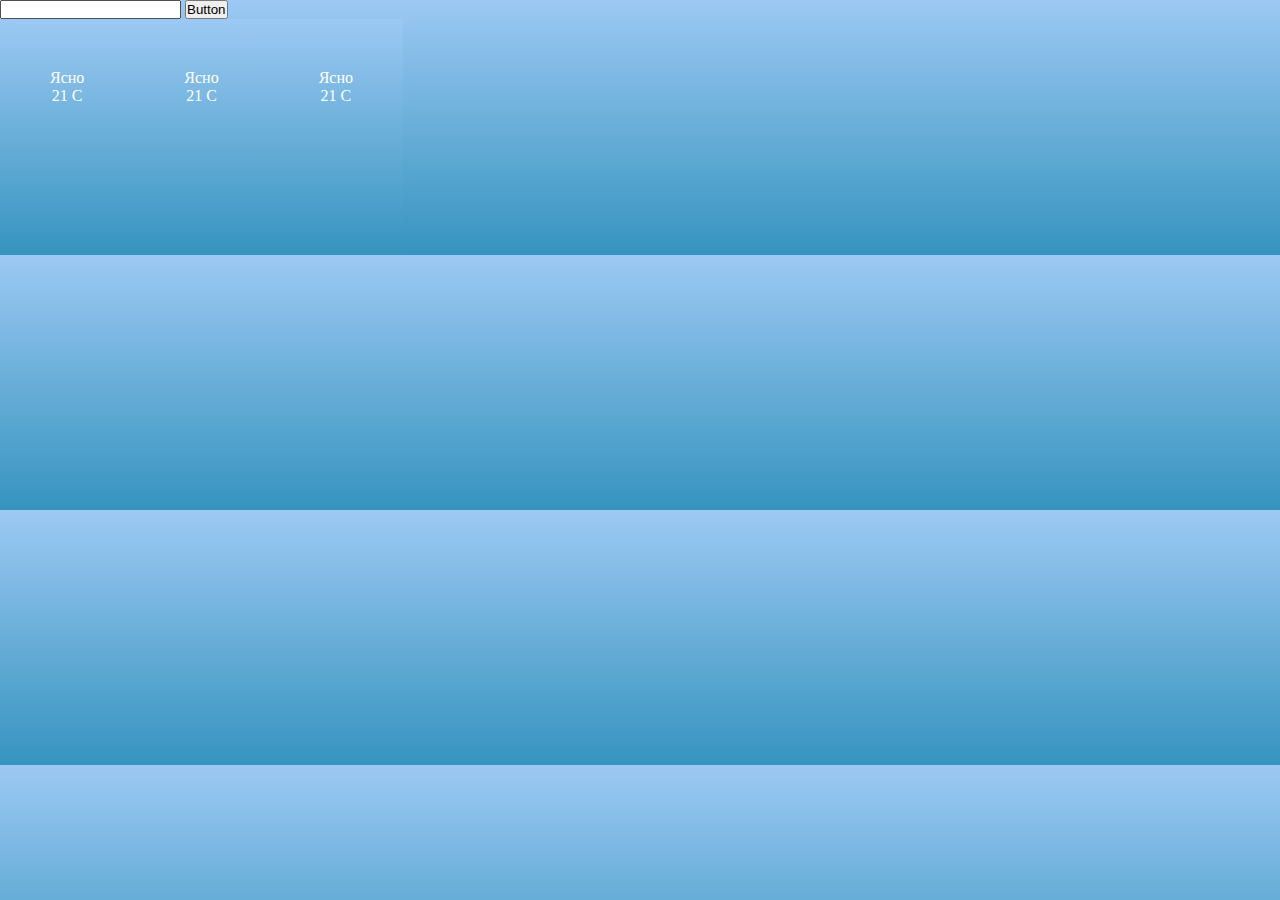
<file: index.html>
<!DOCTYPE html>
<html lang="en">
<head>
	<meta charset="UTF-8">
	<meta http-equiv="X-UA-Compatible" content="IE=edge">
	<meta name="viewport" content="width=device-width, initial-scale=1.0">
	<title>Pogoda</title>

	<link rel="stylesheet" href="style.css">
</head>
<body>
<input type="text" class="inp">
<button class="btn">
	Button
</button>
<ul class="elastic">
	<li class='hide'>Hrodna</li>
	<li class='hide'>Brest</li>
	<li class='hide'>Minsk</li>
	<li class='hide'>Vitebsk</li>
	<li class='hide'>Homyel'</li>
	<li class='hide'>Mogilëv</li>
	<li class='hide'>Braslaw</li>
	<li class='hide'>Polatsk</li>
	<li class='hide'>Slonim</li>
	<li class='hide'>Lida</li>
	<li class='hide'>Volkovysk</li>
</ul>
<div class="wrip">
<div class="wrap">
	<div class="container">
		<div class="header">
			<div class="header__city">
				
			</div>
			<div class="header__discription">Ясно</div>
			<div class="header__temperature">21 С</div>

		</div>
		<div class="forecast">
			<div class="forecast__item">
				
				<div class="forecast__icon"></div>
				<div class="forecast__humidity"></div>
				<div class="forecast__wind"></div>
			</div>
		
			
			
		</div>
	</div>
</div>


<div class="wrap__2">
	<div class="container__2">
		<div class="header__2">
			<div class="header__city_2">
				
			</div>
			<div class="header__discription_2">Ясно</div>
			<div class="header__temperature_2">21 С</div>

		</div>
		<div class="forecast__2">
			<div class="forecast__item_2">
				
				<div class="forecast__icon_2"></div>
				<div class="forecast__humidity_2"></div>
				<div class="forecast__wind_2">  </div>
			</div>
		
			
			
		</div>
	</div>
</div>


<div class="wrap__3">
	<div class="container__3">
		<div class="header__3">
			<div class="header__city_3">
				
			</div>
			<div class="header__discription_3">Ясно</div>
			<div class="header__temperature_3">21 С</div>

		</div>
		<div class="forecast__3">
			<div class="forecast__item_3">
				
				<div class="forecast__icon_3"></div>
				<div class="forecast__humidity_3"></div>
				<div class="forecast__wind_3">  </div>
			</div>
		
			
			
		</div>
	</div>
</div>
</div>
	<script src="app.js"></script>
</body>
</html>
</file>
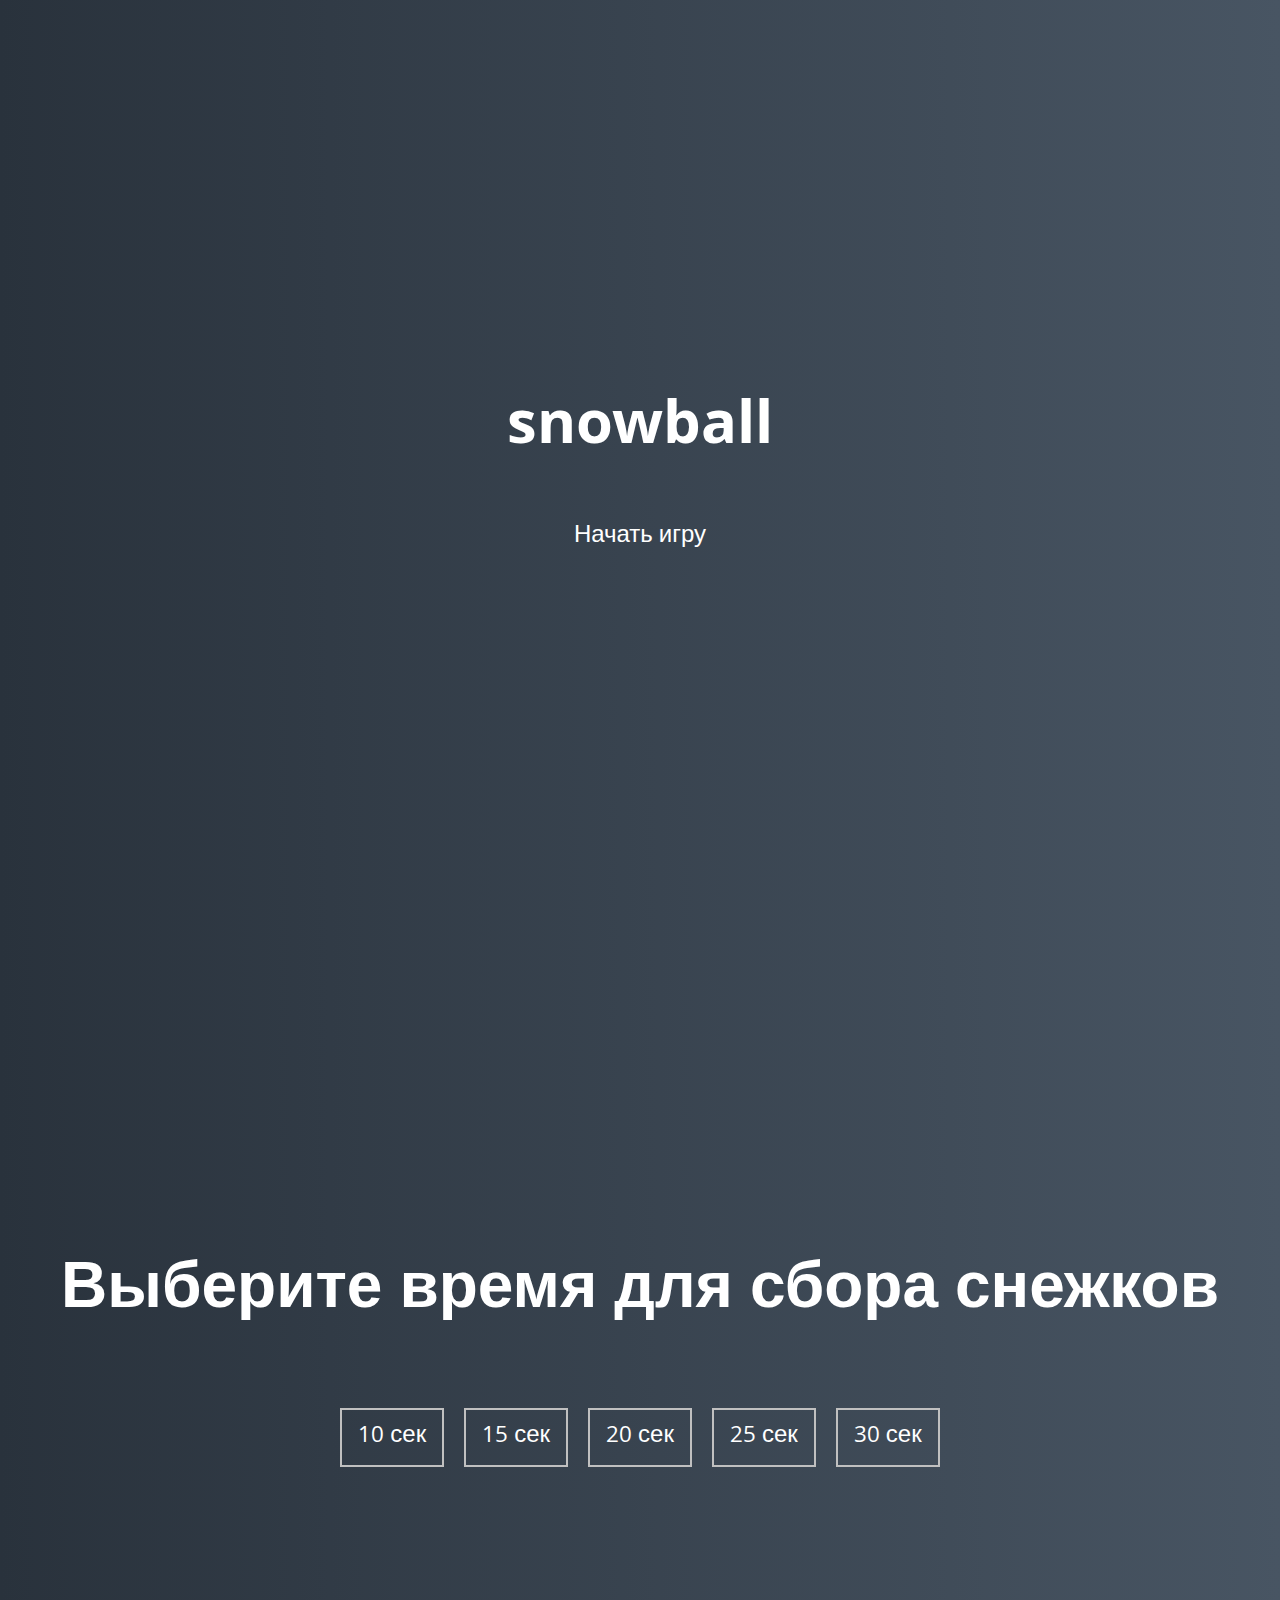
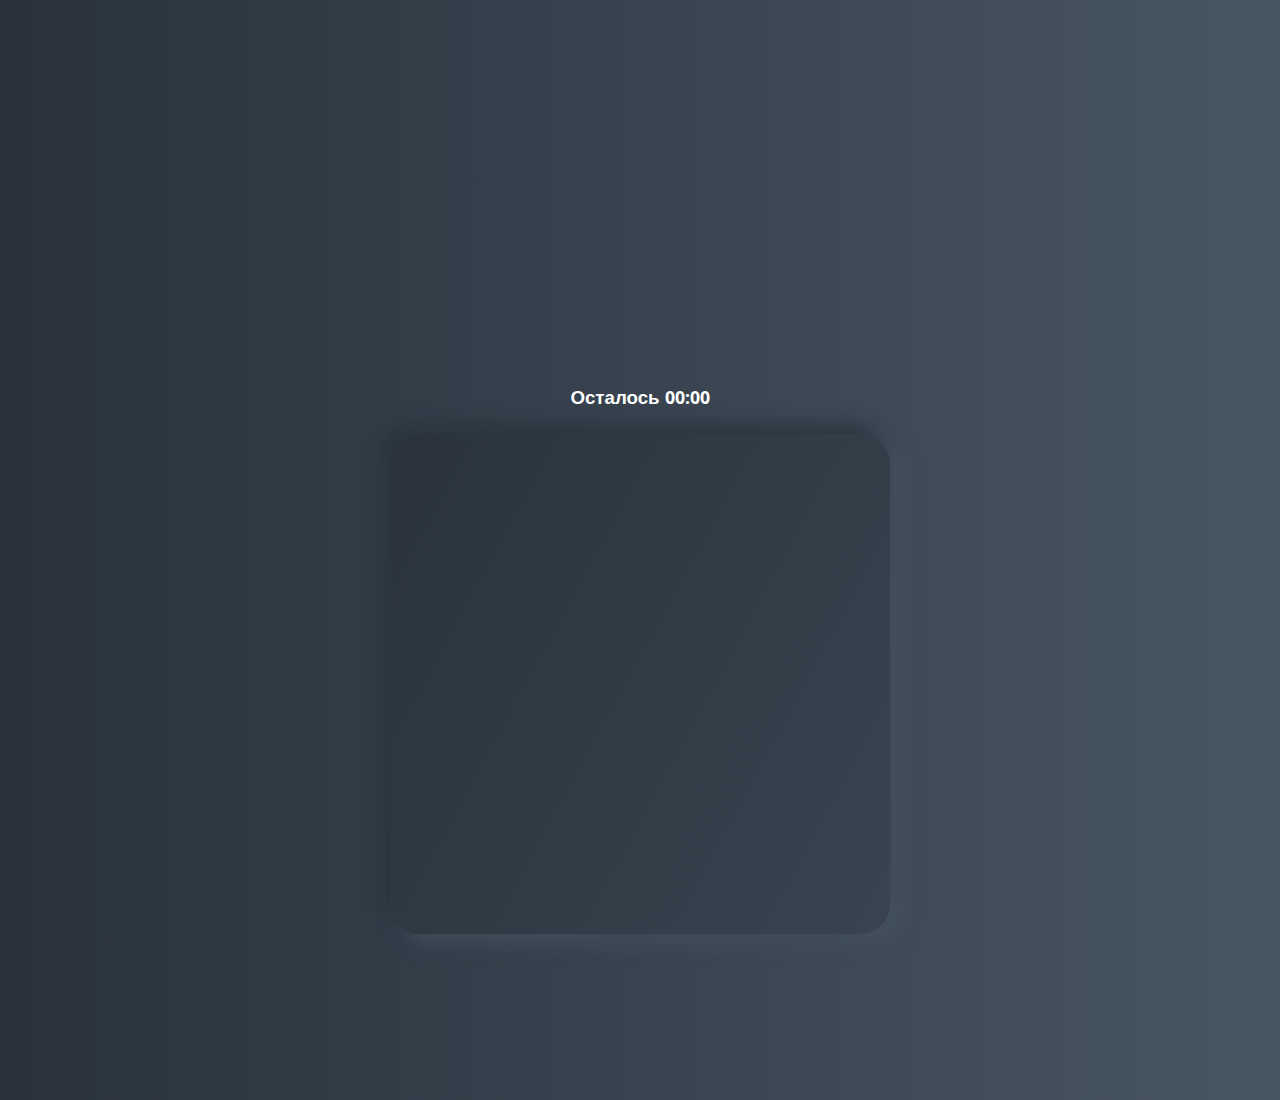
<file: game/game/index.html>
<!DOCTYPE html>
<html lang="en">

<head>
  <meta charset="UTF-8" />
  <meta name="viewport" content="width=device-width, initial-scale=1.0" />
  <link rel="stylesheet" href="styles.css" />
  <title>Aim Training | Проект 5</title>
</head>

<body>
  <div class="screen">
    <h1>snowball</h1>
    <a href="#" class="start" id="start">Начать игру</a>
  </div>

  <div class="screen">
    <h1>Выберите время для сбора снежков</h1>
    <ul class="time-list" id="time-list">
      <li>
        <button class="time-btn" data-time="10">
          10 сек
        </button>
      </li>
      <li>
        <button class="time-btn" data-time="15">
          15 сек
        </button>
      </li>
      <li>
        <button class="time-btn" data-time="20">
          20 сек
        </button>
      </li>
      <li>
        <button class="time-btn" data-time="25">
          25 сек
        </button>
      </li>
      <li>
        <button class="time-btn" data-time="30">
          30 сек
        </button>
      </li>
    </ul>
  </div>

  <div class="screen">
    <h3>Осталось <span id="time">00:00</span></h3>
    <div class="board" id="board"></div>
  </div>
  <script src="app.js"></script>
</body>

</html>
</file>
<file: style.css>
* {
  padding: 0;
  margin: 0;
  color: #ffffff;
}
body {
  background: linear-gradient(360deg, #3594bf 0%, rgb(156, 201, 243));
}
.btn {
  color: #000;
}
.inp {
  color: #000;
}
.wrip {
  display: flex;
  flex-grow: 1;
}
.container {
  background: linear-gradient(360deg, #3594bf 0%, rgb(156, 201, 243));
}

.container {
  max-width: 100px;
  padding: 50px;
  max-height: 100%;
  text-align: center;
}

.header {
  margin-bottom: 100px;
}

/* С другого сайта*/

.container__2 {
  background: linear-gradient(360deg, #3594bf 0%, rgb(156, 201, 243));
}

.container__2 {
  max-width: 100px;
  padding: 50px;
  max-height: 100%;
  text-align: center;
}

.header__2 {
  margin-bottom: 100px;
}

/* На завтра */

.container__3 {
  background: linear-gradient(360deg, #3594bf 0%, rgb(156, 201, 243));
}

.container__3 {
  max-width: 100px;
  padding: 50px;
  max-height: 100%;
  text-align: center;
}

.header__3 {
  margin-bottom: 100px;
}

.elastic li {
  transition: all ease 500ms;
}
.elastic li.hide {
  display: none;
}

mark{
	background: #000;
}
</file>
<file: game/game/styles.css>
@import url('https://fonts.googleapis.com/css?family=Khula&display=swap');

* {
  box-sizing: border-box;
}

body {
  color: #fff;
  font-family: 'Khula', sans-serif;
  height: 100vh;
  overflow: hidden;
  margin: 0;
  text-align: center;
}

a {
  color: #fff;
  text-decoration: none;
}

a:hover {
  color: #16D9E3;
}

.start {
  font-size: 1.5rem;
}

h1 {
  line-height: 1.4;
  font-size: 4rem;
}

.screen {
  display: flex;
  flex-direction: column;
  align-items: center;
  justify-content: center;
  height: 100vh;
  width: 100vw;
  transition: margin 0.5s ease-out;
  background: linear-gradient(90deg, #29323C 0%, #485563 100%);
}

.screen.up {
  margin-top: -100vh;
}

.time-list {
  display: flex;
  flex-wrap: wrap;
  justify-content: center;
  list-style: none;
  padding: 0;
}

.time-list li {
  margin: 10px;
}

.time-btn {
  background-color: transparent;
  border: 2px solid #C0C0C0;
  color: #fff;
  cursor: pointer;
  font-family: inherit;
  padding: .5rem 1rem;
  font-size: 1.5rem;
}

.time-btn:hover {
  border: 2px solid #16D9E3;
  color: #16D9E3;
}

.hide {
  opacity: 0;
}

.primary {
  color: #16D9E3;
}

.board {
  display: flex;
  justify-content: center;
  align-items: center;
  position: relative;
  width: 500px;
  height: 500px;
  background: linear-gradient(118.38deg, #29323C -4.6%, #485563 200.44%);
  box-shadow: -8px -8px 20px #2A333D, 10px 7px 20px #475462;
  border-radius: 30px;
  overflow: hidden;
}

.circle {
  background: linear-gradient(90deg, #16D9E3 0%, #30C7EC 47%, #46AEF7 100%);
  position: absolute;
  border-radius: 50%;
  cursor: pointer;
}
</file>
